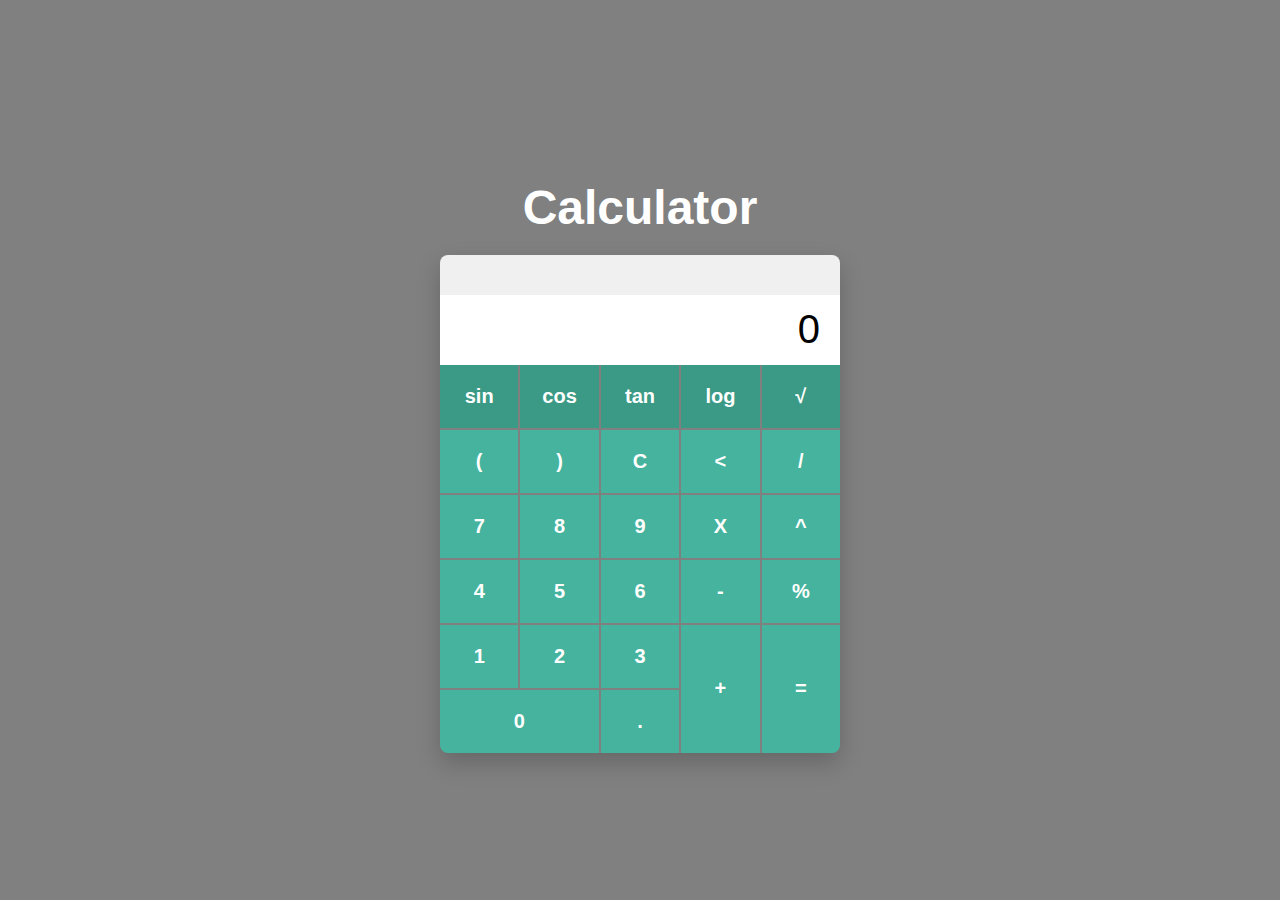
<file: Calculator/index.html>
<!DOCTYPE html>
<html lang="en">
<head>
    <meta charset="UTF-8">
    <meta name="viewport" content="width=device-width, initial-scale=1.0">
    <title>Advanced Calculator</title>
    <link rel="stylesheet" href="style.css">
</head>
<body>
    <div class="calculator-container">
        <h1>Calculator</h1>
        <div class="calculator">
            <input type="text" id="history" readonly>
            <input type="text" id="display" value="0" readonly>
            <div class="buttons">
                <button class="btn btn-advanced" onclick="appendValue('sin(')">sin</button>
                <button class="btn btn-advanced" onclick="appendValue('cos(')">cos</button>
                <button class="btn btn-advanced" onclick="appendValue('tan(')">tan</button>
                <button class="btn btn-advanced" onclick="appendValue('log(')">log</button>
                <button class="btn btn-advanced" onclick="appendValue('√(')">√</button>

                <button class="btn" onclick="appendValue('(')">(</button>
                <button class="btn" onclick="appendValue(')')">)</button>
                <button class="btn" onclick="clearDisplay()">C</button>
                <button class="btn" onclick="deleteLast()"><</button>
                <button class="btn" onclick="appendValue('/')">/</button>

                <button class="btn" onclick="appendValue('7')">7</button>
                <button class="btn" onclick="appendValue('8')">8</button>
                <button class="btn" onclick="appendValue('9')">9</button>
                <button class="btn" onclick="appendValue('*')">X</button>
                <button class="btn" onclick="appendValue('**')">^</button>

                <button class="btn" onclick="appendValue('4')">4</button>
                <button class="btn" onclick="appendValue('5')">5</button>
                <button class="btn" onclick="appendValue('6')">6</button>
                <button class="btn" onclick="appendValue('-')">-</button>
                <button class="btn" onclick="appendValue('%')">%</button>
                
                <button class="btn" onclick="appendValue('1')">1</button>
                <button class="btn" onclick="appendValue('2')">2</button>
                <button class="btn" onclick="appendValue('3')">3</button>
                <button class="btn rowspan-2" onclick="appendValue('+')">+</button>
                <button class="btn rowspan-2" onclick="calculateResult()">=</button>

                <button class="btn colspan-2" onclick="appendValue('0')">0</button>
                <button class="btn" onclick="appendValue('.')">.</button>
            </div>
        </div>
    </div>

    <script src="script.js"></script>
</body>
</html>
</file>
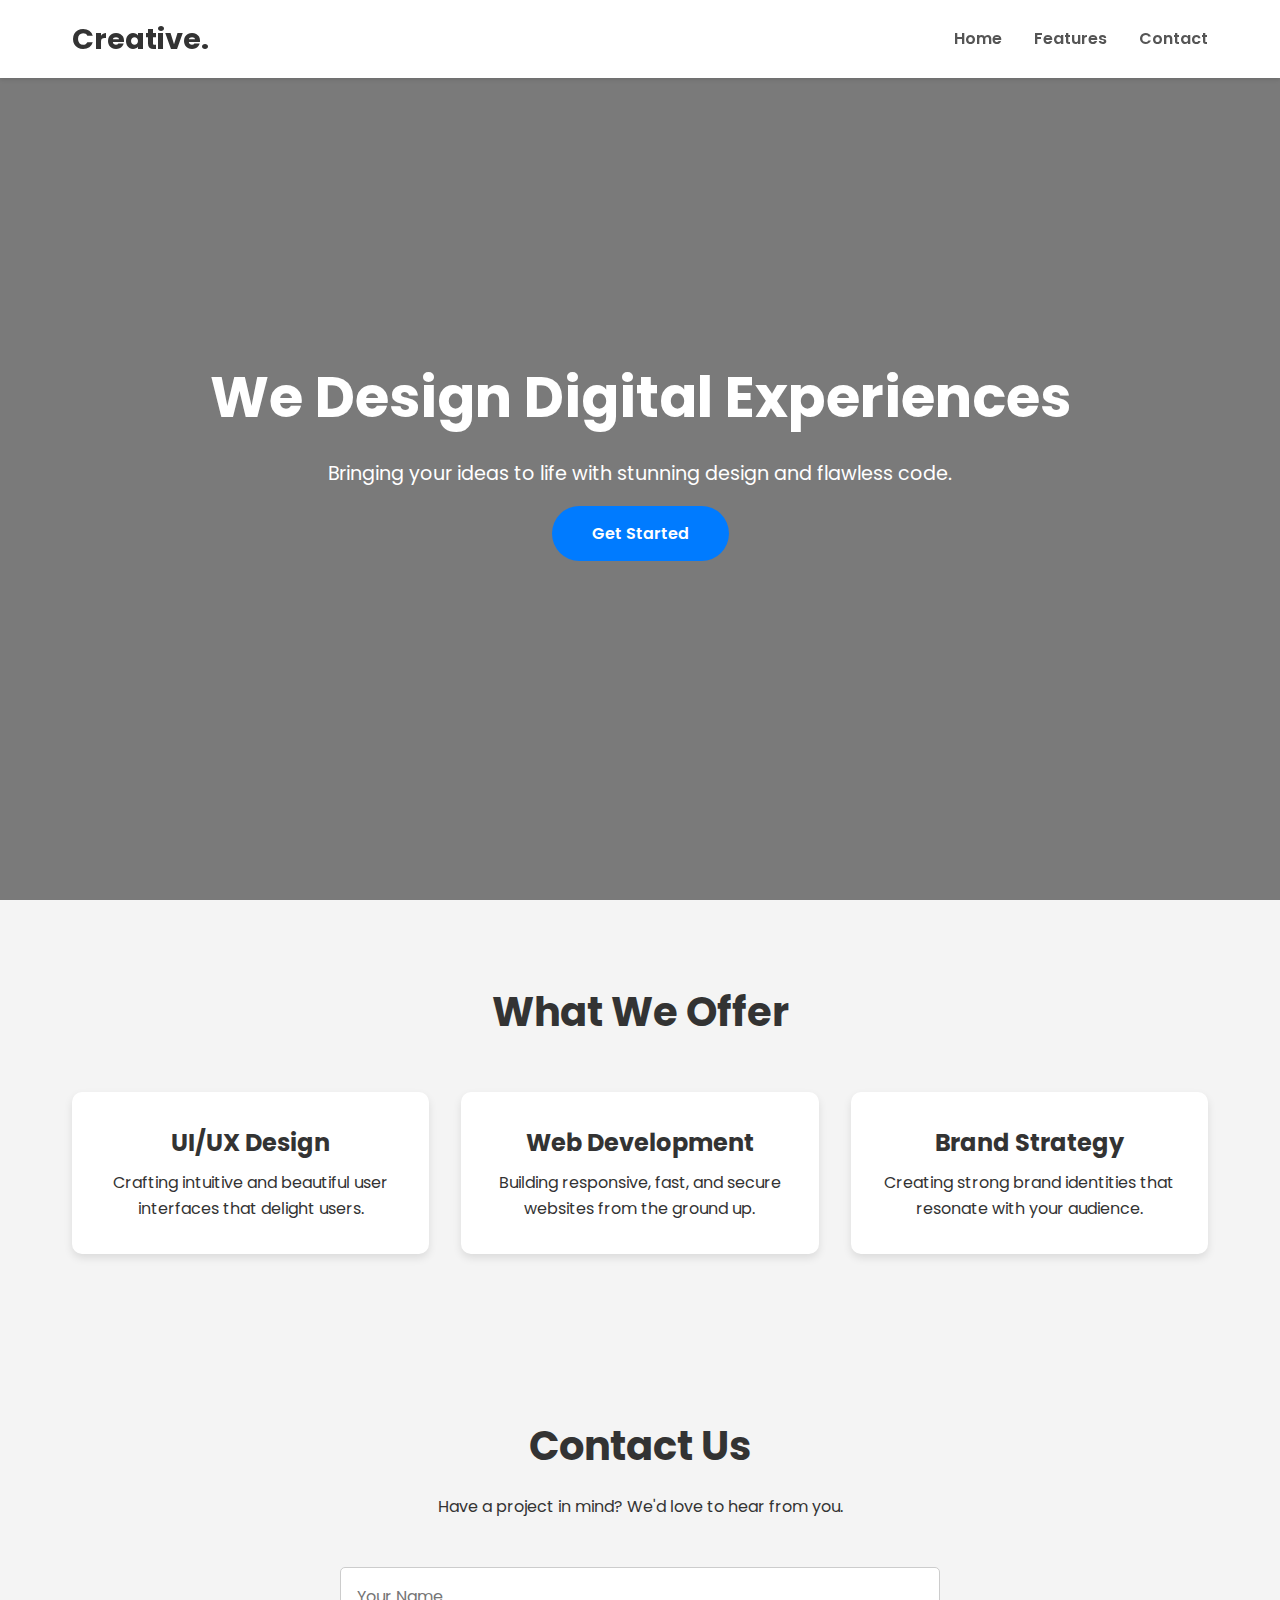
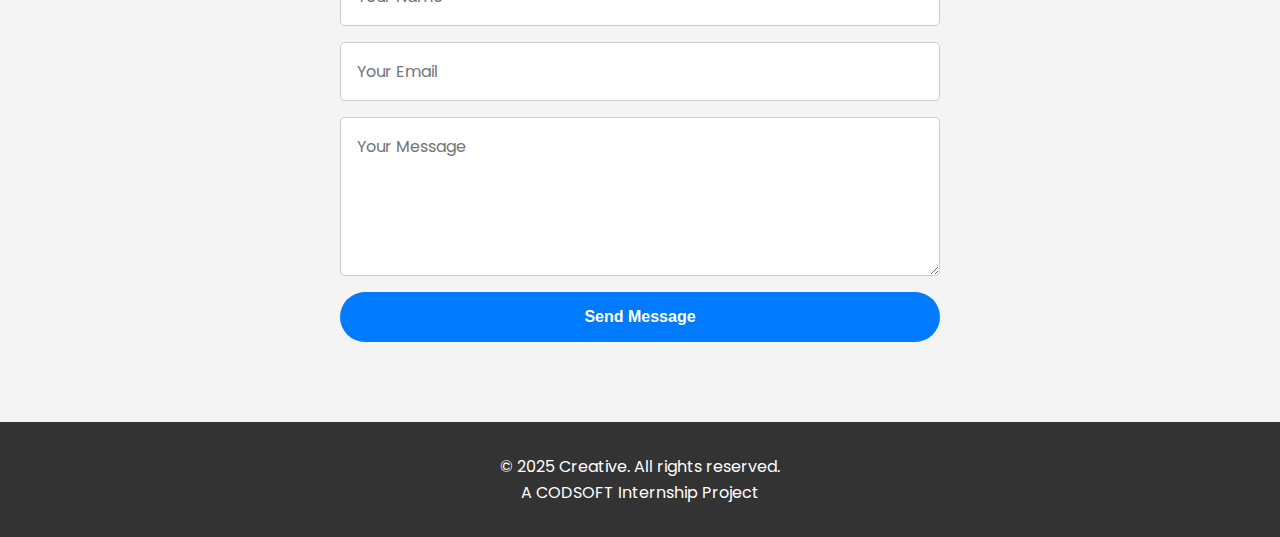
<file: LandingPage/index.html>
<!DOCTYPE html>
<html lang="en">
<head>
    <meta charset="UTF-8">
    <meta name="viewport" content="width=device-width, initial-scale=1.0">
    <title>Creative Landing Page | CODSOFT</title>
    <link rel="stylesheet" href="style.css">
    <link href="https://fonts.googleapis.com/css2?family=Poppins:wght@400;600;700&display=swap" rel="stylesheet">
</head>
<body>

    <header class="header">
        <nav class="navbar">
            <a href="#" class="nav-logo">Creative.</a>
            <ul class="nav-menu">
                <li class="nav-item"><a href="#hero" class="nav-link">Home</a></li>
                <li class="nav-item"><a href="#features" class="nav-link">Features</a></li>
                <li class="nav-item"><a href="#contact" class="nav-link">Contact</a></li>
            </ul>
        </nav>
    </header>

    <section id="hero" class="hero-section">
        <div class="hero-content">
            <h1>We Design Digital Experiences</h1>
            <p>Bringing your ideas to life with stunning design and flawless code.</p>
            <a href="#contact" class="cta-button">Get Started</a>
        </div>
    </section>

    <section id="features" class="features-section">
        <h2>What We Offer</h2>
        <div class="features-container">
            <div class="feature-card">
                <h3>UI/UX Design</h3>
                <p>Crafting intuitive and beautiful user interfaces that delight users.</p>
            </div>
            <div class="feature-card">
                <h3>Web Development</h3>
                <p>Building responsive, fast, and secure websites from the ground up.</p>
            </div>
            <div class="feature-card">
                <h3>Brand Strategy</h3>
                <p>Creating strong brand identities that resonate with your audience.</p>
            </div>
        </div>
    </section>
    
    <section id="contact" class="contact-section">
         <h2>Contact Us</h2>
         <p>Have a project in mind? We'd love to hear from you.</p>
         <form id="contact-form">
            <input type="text" name="name" placeholder="Your Name" required>
            <input type="email" name="email" placeholder="Your Email" required>
            <textarea name="message" rows="5" placeholder="Your Message" required></textarea>
            <button type="submit" class="cta-button">Send Message</button>
         </form>
    </section>

    <footer class="footer">
        <p>&copy; 2025 Creative. All rights reserved.</p>
        <p>A CODSOFT Internship Project</p>
    </footer>

    <script src="script.js"></script>
</body>
</html>
</file>
<file: Calculator/style.css>
body {
    display: flex;
    justify-content: center;
    align-items: center;
    min-height: 100vh;
    margin: 0;
    background-color: #808080; /* Neutral gray background */
    font-family: 'Arial', sans-serif;
}

.calculator-container {
    text-align: center;
}

h1 {
    color: #ffffff;
    font-size: 48px;
    margin-bottom: 20px;
    font-weight: bold;
}

.calculator {
    width: 400px; /* Wider to accommodate new buttons */
    border-radius: 8px;
    overflow: hidden;
    box-shadow: 0 10px 25px rgba(0,0,0,0.2);
}

#history {
    width: 100%;
    padding: 10px 20px;
    font-size: 18px;
    text-align: right;
    border: none;
    background-color: #f0f0f0;
    color: #888;
    box-sizing: border-box;
    outline: none;
    height: 40px;
}

#display {
    width: 100%;
    padding: 20px;
    font-size: 40px;
    text-align: right;
    border: none;
    background-color: #ffffff; /* White display */
    color: #000000; /* Black text */
    box-sizing: border-box;
    outline: none;
    height: 70px;
}

.buttons {
    display: grid;
    grid-template-columns: repeat(5, 1fr); /* 5 columns for new layout */
    gap: 2px; /* Small gap between buttons */
}

.btn {
    padding: 20px;
    font-size: 20px;
    font-weight: bold;
    border: none;
    background-color: #45b39d; /* Teal button color */
    color: #ffffff; /* White text */
    cursor: pointer;
    transition: background-color 0.2s;
}

.btn:hover {
    background-color: #52c7b1; /* Lighter teal on hover */
}

.btn:active {
    background-color: #3a9a85; /* Darker teal when pressed */
}

.btn-advanced {
    background-color: #3a9a85; /* Darker teal for advanced functions */
}

.btn-advanced:hover {
    background-color: #45b39d;
}

.colspan-2 {
    grid-column: span 2;
}

.rowspan-2 {
    grid-row: span 2;
}
</file>
<file: LandingPage/style.css>
/* General Body Styles & Reset */
* {
    margin: 0;
    padding: 0;
    box-sizing: border-box;
}

body {
    font-family: 'Poppins', sans-serif;
    line-height: 1.6;
    background-color: #f4f4f4;
    color: #333;
    scroll-behavior: smooth;
}

/* Header and Navigation */
.header {
    background-color: #fff;
    box-shadow: 0 2px 4px rgba(0,0,0,0.1);
    position: fixed;
    width: 100%;
    z-index: 1000;
}

.navbar {
    display: flex;
    justify-content: space-between;
    align-items: center;
    max-width: 1200px;
    margin: 0 auto;
    padding: 1rem 2rem;
}

.nav-logo {
    font-size: 1.8rem;
    font-weight: 700;
    color: #333;
    text-decoration: none;
}

.nav-menu {
    display: flex;
    list-style: none;
    gap: 2rem;
}

.nav-link {
    color: #555;
    text-decoration: none;
    font-weight: 600;
    transition: color 0.3s ease;
}

.nav-link:hover {
    color: #007bff;
}

/* Hero Section */
.hero-section {
    background: linear-gradient(rgba(0, 0, 0, 0.5), rgba(0, 0, 0, 0.5)), url('https://images.unsplash.com/photo-1522071820081-009f0129c71c?q=80&w=2070') no-repeat center center/cover;
    height: 100vh;
    display: flex;
    justify-content: center;
    align-items: center;
    text-align: center;
    color: #fff;
    padding: 0 2rem;
}

.hero-content h1 {
    font-size: 3.5rem;
    margin-bottom: 1rem;
}

.hero-content p {
    font-size: 1.2rem;
    margin-bottom: 2rem;
}

.cta-button {
    background-color: #007bff;
    color: #fff;
    padding: 1rem 2.5rem;
    border-radius: 50px;
    text-decoration: none;
    font-weight: 600;
    transition: background-color 0.3s ease;
    border: none;
    cursor: pointer;
    font-size: 1rem;
}

.cta-button:hover {
    background-color: #0056b3;
}

/* Features Section */
.features-section, .contact-section {
    padding: 5rem 2rem;
    max-width: 1200px;
    margin: 0 auto;
    text-align: center;
}

.features-section h2, .contact-section h2 {
    font-size: 2.5rem;
    margin-bottom: 1rem;
}
.contact-section p {
    margin-bottom: 3rem;
}
.features-container {
    display: grid;
    grid-template-columns: repeat(auto-fit, minmax(300px, 1fr));
    gap: 2rem;
    margin-top: 3rem;
}

.feature-card {
    background-color: #fff;
    padding: 2rem;
    border-radius: 10px;
    box-shadow: 0 4px 8px rgba(0,0,0,0.1);
    transition: transform 0.3s ease, box-shadow 0.3s ease;
}

.feature-card:hover {
    transform: translateY(-10px);
    box-shadow: 0 8px 16px rgba(0,0,0,0.2);
}

.feature-card h3 {
    font-size: 1.5rem;
    margin-bottom: 0.5rem;
}

/* Contact Section */
#contact-form {
    max-width: 600px;
    margin: 0 auto;
    display: flex;
    flex-direction: column;
    gap: 1rem;
}
#contact-form input, #contact-form textarea {
    width: 100%;
    padding: 1rem;
    border-radius: 5px;
    border: 1px solid #ccc;
    font-family: 'Poppins', sans-serif;
    font-size: 1rem;
}

/* Footer */
.footer {
    background-color: #333;
    color: #fff;
    text-align: center;
    padding: 2rem;
}

/* Responsive Design */
@media (max-width: 768px) {
    .nav-menu {
        display: none; /* Simple hiding for mobile, can be replaced with a hamburger menu */
    }
    .hero-content h1 {
        font-size: 2.5rem;
    }
}
</file>
